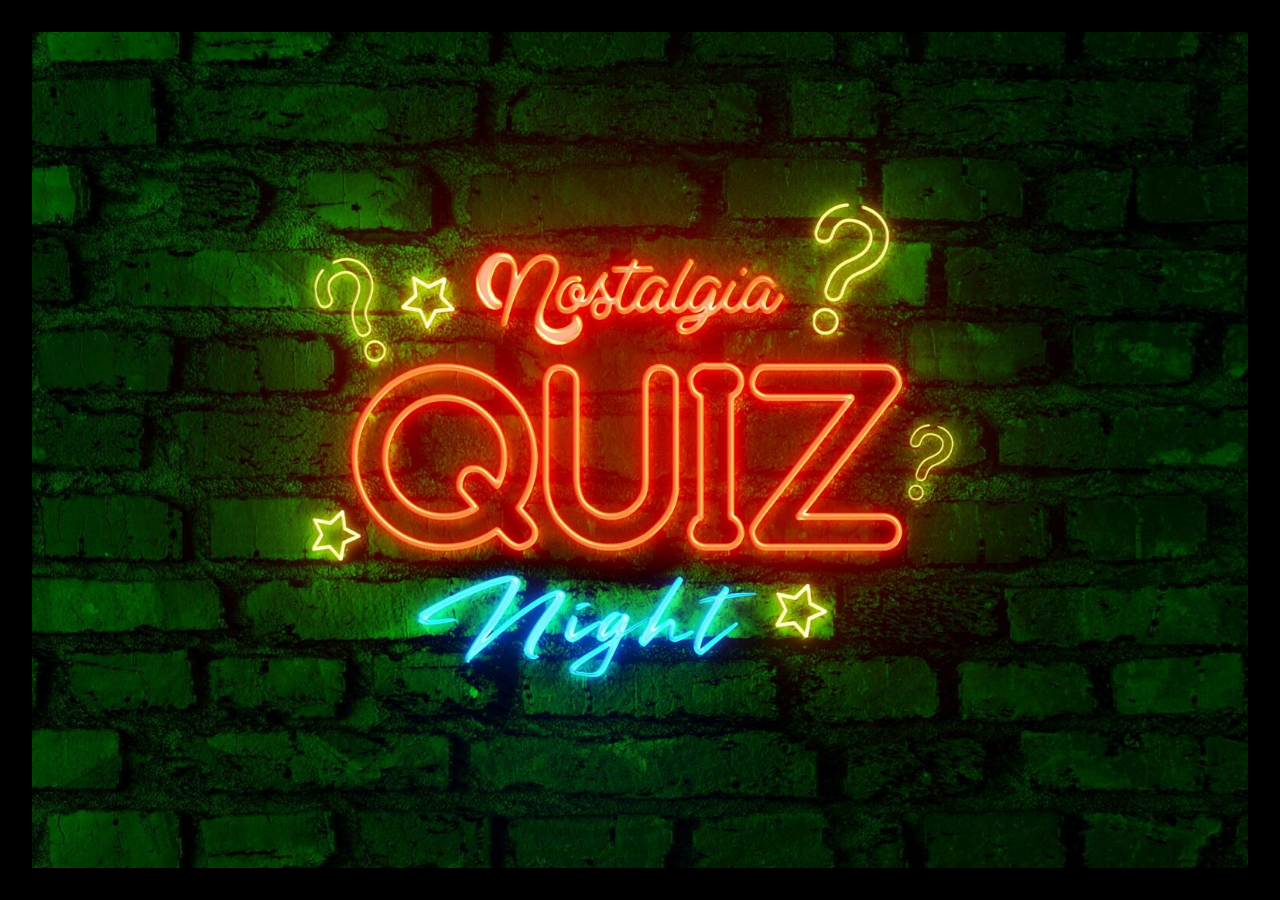
<file: index.html>
<!DOCTYPE html>
<html lang="en">
<head>
    <meta charset="UTF-8">
    <meta name="viewport" content="width=device-width, initial-scale=1.0">
    <title>Quiz Night</title>
    <link rel="stylesheet" href="styles.css">
</head>
<body>
    <!-- Main slide container -->
    <div id="slide-root"></div>

    <!-- Global countdown video overlay (hidden by default) -->
    <div id="countdown-overlay" class="countdown-overlay hidden">
        <video id="countdown-video" preload="auto"></video>
    </div>

    <!-- Control bar (appears on mouse movement) -->
    <div id="control-bar" class="control-bar">
        <button id="prev-btn" class="control-btn">← Prev</button>
        <span id="slide-counter" class="slide-counter">Slide 1 / 1</span>
        <button id="next-btn" class="control-btn">Next →</button>
        <button id="fullscreen-btn" class="control-btn fullscreen-btn">⤢ Fullscreen</button>
    </div>

    <!-- Error display area -->
    <div id="error-display" class="error-display hidden"></div>

    <script src="app.js"></script>
</body>
</html>
</file>
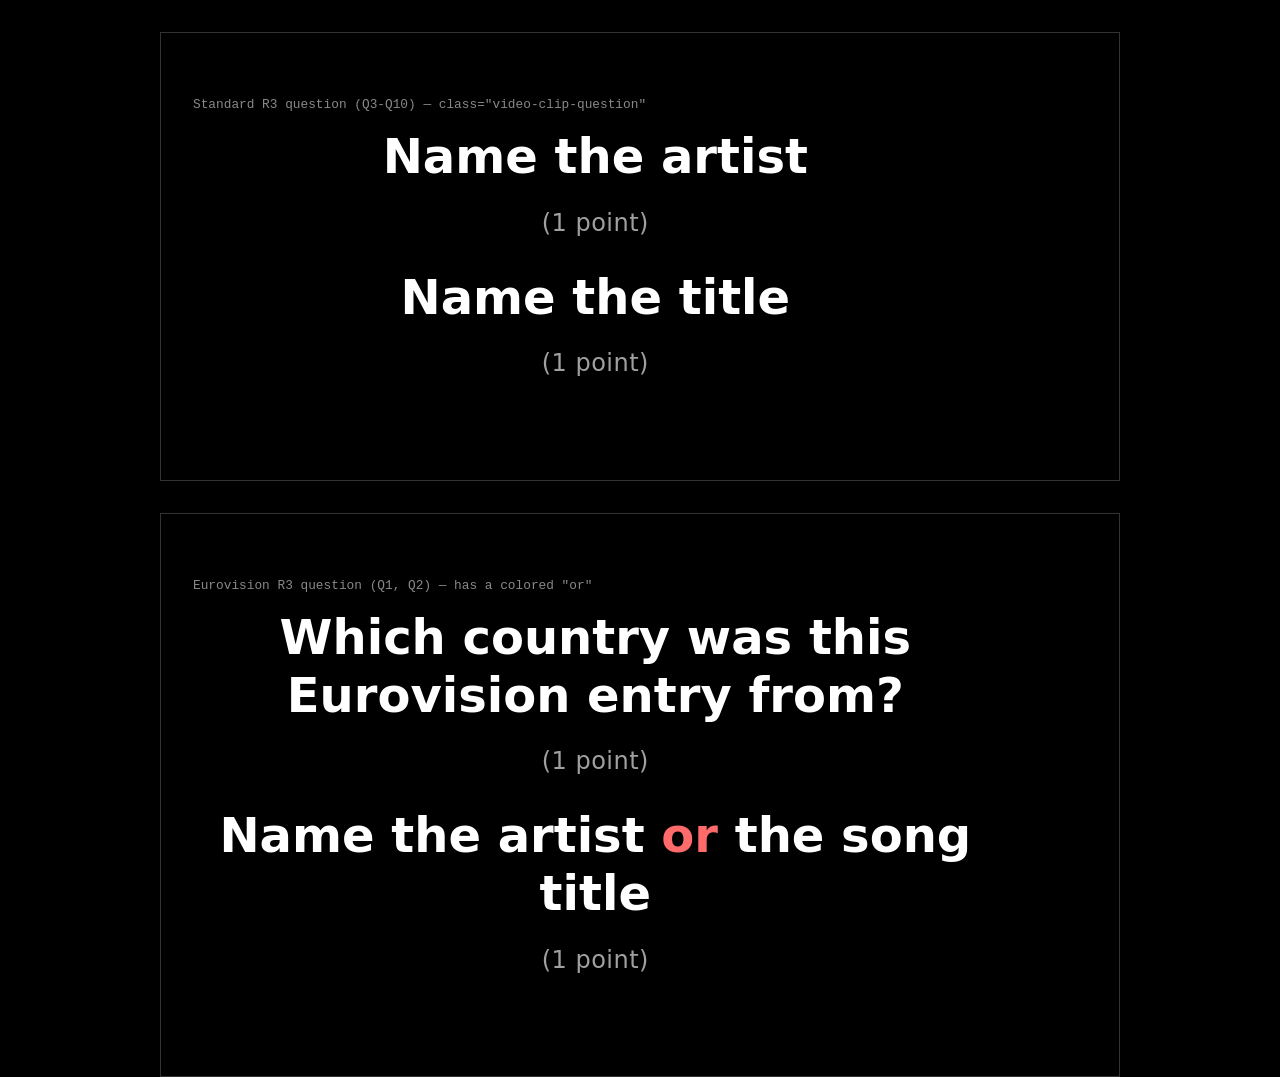
<file: test-r3.html>
<!DOCTYPE html>
<html lang="en">
<head>
<meta charset="UTF-8" />
<title>R3 Question Style Test</title>
<link rel="stylesheet" href="styles.css?v=test1" />
<style>
  body {
    background: #000; color: #fff; margin: 0;
    font-family: system-ui, sans-serif;
    --accent-color: #ffcc00;
    --secondary-accent: #ff6b6b;
  }
  .test-frame {
    border: 1px solid #333;
    margin: 2rem auto;
    padding: 4rem 2rem;
    max-width: 960px;
    text-align: center;
  }
  .label { color: #888; font-size: 0.8rem; text-align: left; margin-bottom: 1rem; font-family: monospace; }
</style>
</head>
<body>

<div class="test-frame">
  <div class="label">Standard R3 question (Q3-Q10) — class="video-clip-question"</div>
  <div class="video-clip-question">
    <p>Name the artist<br /><span class="q-point">(1 point)</span></p><p>Name the title<br /><span class="q-point">(1 point)</span></p>
  </div>
</div>

<div class="test-frame">
  <div class="label">Eurovision R3 question (Q1, Q2) — has a colored "or"</div>
  <div class="video-clip-question">
    <p>Which country was this Eurovision entry from?<br /><span class="q-point">(1 point)</span></p><p>Name the artist <span class="q-or">or</span> the song title<br /><span class="q-point">(1 point)</span></p>
  </div>
</div>

</body>
</html>
</file>
<file: styles.css>
/* ===== Global Reset & Base Styles ===== */
* {
    margin: 0;
    padding: 0;
    box-sizing: border-box;
}

body {
    font-family: system-ui, -apple-system, BlinkMacSystemFont, 'Segoe UI', sans-serif;
    overflow: hidden;
    background-color: #000000;
    color: #ffffff;
    width: 100vw;
    height: 100vh;
}

/* ===== Main Slide Container ===== */
#slide-root {
    width: 100%;
    height: 100%;
    display: flex;
    flex-direction: column;
    align-items: center;
    justify-content: center;
    padding: 2rem;
    position: relative;
}

/* ===== Control Bar (Host Controls) ===== */
.control-bar {
    position: fixed;
    top: 1rem;
    right: 1rem;
    display: flex;
    gap: 1rem;
    align-items: center;
    background-color: rgba(0, 0, 0, 0.7);
    padding: 0.75rem 1.5rem;
    border-radius: 8px;
    z-index: 900;
    opacity: 0;
    transition: opacity 0.3s ease;
    pointer-events: none;
}

.control-bar.visible {
    opacity: 1;
    pointer-events: all;
}

.control-btn {
    background-color: rgba(255, 255, 255, 0.2);
    color: #ffffff;
    border: 1px solid rgba(255, 255, 255, 0.3);
    padding: 0.5rem 1rem;
    border-radius: 4px;
    font-size: 0.9rem;
    cursor: pointer;
    transition: background-color 0.2s;
}

.control-btn:hover {
    background-color: rgba(255, 255, 255, 0.3);
}

.slide-counter {
    color: rgba(255, 255, 255, 0.8);
    font-size: 0.9rem;
    min-width: 100px;
    text-align: center;
}

/* ===== Countdown Video Overlay ===== */
.countdown-overlay {
    position: fixed;
    top: 0;
    left: 0;
    width: 100%;
    height: 100%;
    background-color: rgba(0, 0, 0, 0.8);
    display: flex;
    align-items: center;
    justify-content: center;
    z-index: 1000;
}

.countdown-overlay.hidden {
    display: none;
}

.countdown-overlay video {
    max-width: 80%;
    max-height: 80%;
    box-shadow: 0 10px 40px rgba(0, 0, 0, 0.5);
}

/* ===== Error Display ===== */
.error-display {
    position: fixed;
    top: 50%;
    left: 50%;
    transform: translate(-50%, -50%);
    background-color: #ff4444;
    color: #ffffff;
    padding: 2rem 3rem;
    border-radius: 8px;
    font-size: 1.2rem;
    text-align: center;
    z-index: 2000;
    max-width: 80%;
}

.error-display.hidden {
    display: none;
}

/* ===== Common Slide Styles ===== */
.slide {
    width: 100%;
    height: 100%;
    display: flex;
    flex-direction: column;
    align-items: center;
    justify-content: center;
    text-align: center;
}

.slide-title {
    font-size: 4rem;
    font-weight: bold;
    margin-bottom: 1.5rem;
    line-height: 1.2;
}

.slide-subtitle {
    font-size: 2rem;
    opacity: 0.8;
    margin-bottom: 2rem;
}

.slide-image {
    max-width: 60%;
    max-height: 40vh;
    object-fit: contain;
    margin: 2rem 0;
}

.slide-image.fullscreen {
    position: absolute;
    top: 0;
    left: 0;
    width: 100%;
    height: 100%;
    max-width: none;
    max-height: none;
    object-fit: cover;
    margin: 0;
}

/* ===== Welcome Slide ===== */
.welcome-slide .slide-title {
    font-size: 5rem;
}

.welcome-slide .logo-image {
    max-width: 30%;
    max-height: 30vh;
    margin-top: 2rem;
}

/* ===== Round Intro Slide ===== */
.round-intro-slide .slide-title {
    font-size: 4.5rem;
}

.slide-instructions {
    font-size: 1.8rem;
    margin-top: 2rem;
    color: var(--accent-color, #2AE2F0);
    font-weight: 600;
    text-align: center;
}

/* ===== Question Slides ===== */
.question-slide {
    position: relative;
}

.question-header {
    font-size: 1.5rem;
    opacity: 0.7;
    margin-bottom: 2rem;
}

.question-text {
    font-size: 3rem;
    font-weight: bold;
    margin-bottom: 2rem;
    line-height: 1.3;
    max-width: 90%;
}

.question-image {
    max-width: 70%;
    max-height: 35vh;
    object-fit: contain;
    margin: 1.5rem 0;
    border-radius: 8px;
}

/* Question Timer */
.question-timer {
    position: fixed;
    bottom: 3rem;
    right: 3rem;
    background-color: rgba(0, 0, 0, 0.7);
    color: #2AE2F0;
    font-size: 2.5rem;
    font-weight: bold;
    padding: 1rem 2rem;
    border-radius: 50%;
    min-width: 100px;
    min-height: 100px;
    display: flex;
    align-items: center;
    justify-content: center;
    border: 3px solid #2AE2F0;
}

/* ===== MCQ Options ===== */
.mcq-options {
    display: grid;
    grid-template-columns: 1fr 1fr;
    gap: 1.5rem;
    width: 80%;
    max-width: 1200px;
    margin-top: 2rem;
}

.mcq-option {
    background-color: rgba(255, 255, 255, 0.1);
    border: 2px solid rgba(255, 255, 255, 0.3);
    border-radius: 8px;
    padding: 1.5rem 2rem;
    font-size: 1.8rem;
    text-align: left;
    display: flex;
    align-items: center;
    transition: background-color 0.2s;
}

.mcq-option-label {
    font-weight: bold;
    margin-right: 1rem;
    min-width: 40px;
}

.mcq-option.correct {
    background-color: rgba(76, 175, 80, 0.3);
    border-color: #4caf50;
}

/* ===== Time's Up Message ===== */
.times-up-message {
    font-size: 6rem;
    font-weight: bold;
    color: #F05020;
    text-shadow: 0 0 20px rgba(240, 80, 32, 0.5);
    animation: timesUpPulse 0.5s ease-in-out;
    margin-top: 3rem;
}

@keyframes timesUpPulse {
    0% { transform: scale(0.5); opacity: 0; }
    50% { transform: scale(1.1); }
    100% { transform: scale(1); opacity: 1; }
}

/* ===== Video & Audio Questions ===== */
.question-video {
    max-width: 80%;
    max-height: 50vh;
    border-radius: 8px;
    box-shadow: 0 5px 20px rgba(0, 0, 0, 0.5);
}

.question-audio {
    width: 80%;
    max-width: 600px;
    margin-top: 2rem;
}

.audio-player {
    width: 100%;
    padding: 2rem;
    background-color: rgba(255, 255, 255, 0.1);
    border-radius: 8px;
    display: flex;
    flex-direction: column;
    align-items: center;
    gap: 1rem;
}

.audio-player audio {
    width: 100%;
}

/* ===== Answer Slide ===== */
.answer-slide .question-text {
    font-size: 2.5rem;
    margin-bottom: 1rem;
}

.answer-text {
    font-size: 2.5rem;
    color: #4caf50;
    font-weight: bold;
    margin: 2rem 0;
}

/* Supplementary detail under the green answer (year, context, sponsor, etc).
   Smaller + italic + softer grey so contestants don't think they had to write it. */
.answer-note {
    display: block;
    font-size: 0.6em;
    font-style: italic;
    font-weight: normal;
    color: #a0a0a0;
    margin-top: 0.6em;
    line-height: 1.3;
}

.answer-extra-text {
    font-size: 1.8rem;
    opacity: 0.9;
    margin-top: 1.5rem;
    max-width: 80%;
}

/* ===== Leaderboard ===== */
.leaderboard-container {
    width: 80%;
    max-width: 1000px;
}

.leaderboard-title {
    font-size: 3.5rem;
    margin-bottom: 3rem;
}

.leaderboard-table {
    width: 100%;
    border-collapse: separate;
    border-spacing: 0 1rem;
}

.leaderboard-table thead th {
    font-size: 1.8rem;
    padding: 1rem;
    text-align: left;
    opacity: 0.7;
}

.leaderboard-table tbody tr {
    background-color: rgba(255, 255, 255, 0.1);
}

.leaderboard-table tbody td {
    font-size: 2rem;
    padding: 1.5rem 2rem;
    border-top: 1px solid rgba(255, 255, 255, 0.2);
    border-bottom: 1px solid rgba(255, 255, 255, 0.2);
}

.leaderboard-table tbody td:first-child {
    border-left: 1px solid rgba(255, 255, 255, 0.2);
    border-radius: 8px 0 0 8px;
}

.leaderboard-table tbody td:last-child {
    border-right: 1px solid rgba(255, 255, 255, 0.2);
    border-radius: 0 8px 8px 0;
}

.leaderboard-rank {
    font-weight: bold;
    color: #2AE2F0;
    width: 80px;
}

.leaderboard-name {
    text-align: left;
}

.leaderboard-score {
    text-align: right;
    font-weight: bold;
    width: 150px;
}

/* Top 3 special styling */
.leaderboard-table tbody tr:nth-child(1) {
    background-color: rgba(255, 215, 0, 0.2);
}

.leaderboard-table tbody tr:nth-child(2) {
    background-color: rgba(192, 192, 192, 0.2);
}

.leaderboard-table tbody tr:nth-child(3) {
    background-color: rgba(205, 127, 50, 0.2);
}

/* ===== Info/Break Slide ===== */
.info-slide .slide-title {
    font-size: 4rem;
}

.info-slide {
    position: relative;
    background-color: #000000;
    overflow: hidden;
}

/* Position title at bottom when fullscreen image is present */
.info-slide:has(.slide-image.fullscreen) .slide-title {
    position: absolute;
    bottom: 2rem;
    left: 0;
    right: 0;
    z-index: 10;
    text-align: center;
    margin: 0;
    padding: 0 2rem;
}

/* Overlay htmlContent on top of fullscreen image (welcome-2 prompt) */
.info-slide:has(.slide-image.fullscreen) .slide-html-content {
    position: absolute;
    left: 0;
    right: 0;
    bottom: 7vh;
    z-index: 10;
    text-align: center;
    padding: 0 2rem;
}

/* Welcome prompt — white host instruction over brick wall */
.welcome-prompt {
    font-size: 3rem;
    font-weight: 600;
    color: #FFFFFF;
    line-height: 1.4;
    text-shadow:
        0 0 12px rgba(255, 255, 255, 0.5),
        0 2px 8px rgba(0, 0, 0, 0.7);
}

/* ===== Thank You Slide ===== */
.thank-you-slide .slide-title {
    font-size: 5rem;
}

/* ===== Media Warning ===== */
.media-warning {
    background-color: rgba(255, 152, 0, 0.3);
    border: 2px solid #ff9800;
    border-radius: 8px;
    padding: 1rem 2rem;
    margin: 1rem 0;
    font-size: 1.2rem;
}

/* ===== Utility Classes ===== */
.hidden {
    display: none !important;
}

/* ===== Responsive Adjustments ===== */
@media (max-width: 1200px) {
    .slide-title {
        font-size: 3rem;
    }

    .slide-subtitle {
        font-size: 1.5rem;
    }

    .question-text {
        font-size: 2.5rem;
    }

    .mcq-options {
        width: 90%;
    }

    .mcq-option {
        font-size: 1.5rem;
    }
}

/* ===== Prize Single Slide Styling ===== */
.prize-single {
    background: linear-gradient(135deg, rgba(42, 226, 240, 0.15) 0%, rgba(240, 80, 32, 0.15) 100%);
    border: 3px solid var(--accent-color, #2AE2F0);
    border-radius: 24px;
    padding: 3rem 4rem;
    max-width: 800px;
    margin: 0 auto;
    text-align: center;
    box-shadow: 0 15px 40px rgba(42, 226, 240, 0.3);
}

.prize-single h2 {
    color: var(--accent-color, #2AE2F0);
    font-size: 3rem;
    margin-bottom: 1.5rem;
    font-weight: bold;
    text-transform: uppercase;
    letter-spacing: 2px;
}

.prize-value {
    color: var(--secondary-accent, #F05020);
    font-size: 2rem;
    font-weight: bold;
    margin: 1.5rem 0;
}

.prize-single p {
    font-size: 1.8rem;
    line-height: 2;
    margin: 1rem 0;
    color: #ffffff;
}

.prize-subtext {
    font-size: 2.2rem !important;
    line-height: 2;
    margin: 1.5rem 0;
    color: #ffffff;
}

.prize-list {
    font-size: 1.5rem;
    line-height: 2.2;
    margin-top: 2rem;
    color: #ffffff;
    text-align: center;
}

.prize-list-small {
    font-size: 1.2rem;
    line-height: 1.8;
}

.prize-single em {
    color: var(--accent-color, #2AE2F0);
    font-style: normal;
    font-weight: 600;
}

@media (max-width: 1200px) {
    .prize-single {
        padding: 2rem 2.5rem;
        max-width: 90%;
    }

    .prize-single h2 {
        font-size: 2.2rem;
    }

    .prize-value {
        font-size: 1.6rem;
    }

    .prize-single p {
        font-size: 1.4rem;
    }

    .prize-subtext {
        font-size: 1.7rem !important;
    }

    .prize-list {
        font-size: 1.2rem;
        line-height: 1.8;
    }

    .prize-list-small {
        font-size: 1rem;
        line-height: 1.6;
    }
}

/* ===== Picture Slides ===== */
.picture-question-slide {
    position: relative;
}

.picture-fullscreen-slide {
    padding: 0;
    background-color: #000000;
}

.fullscreen-picture {
    width: 100%;
    height: 100%;
    object-fit: contain;
    background-color: #000000;
}

.picture-timer-slide {
    position: relative;
    padding: 0;
    background-color: #000000;
}

.picture-timer-image {
    width: 100%;
    height: 100%;
    object-fit: contain;
}

.picture-timer-overlay {
    position: absolute;
    bottom: 0;
    left: 0;
    right: 0;
    padding: 0.8rem 1.5rem;
    background: rgba(0, 0, 0, 0.75);
    color: #ffffff;
    font-size: 1.8rem;
    font-weight: bold;
    text-align: center;
}

.picture-timer-header {
    color: var(--accent-color, #2AE2F0);
}

/* ===== Video Clip Slides ===== */
.video-clip-slide,
.video-clip-timer-slide {
    position: relative;
}

.video-clip-question {
    font-size: 3rem;
    font-weight: bold;
    margin-bottom: 2rem;
    line-height: 1.3;
    max-width: 90%;
}

.video-fullscreen-slide {
    padding: 0;
    background-color: #000000;
}

.fullscreen-video {
    width: 100%;
    height: 100%;
    object-fit: contain;
    background-color: #000000;
}

/* Multi-part questions use <p> per part; <br /> + .q-point gives a smaller grey hint under each. */
.question-text p,
.video-clip-question p {
    margin: 0 0 1.6rem 0;
    line-height: 1.2;
}

.question-text p:last-child,
.video-clip-question p:last-child {
    margin-bottom: 0;
}

.q-point {
    font-size: 0.5em;
    font-weight: normal;
    color: #a0a0a0;
    letter-spacing: 0.02em;
}

/* Inline conjunctions in points-bearing questions: "and" → primary accent, "or" → secondary accent. */
.q-and {
    color: var(--accent-color);
}

.q-or {
    color: var(--secondary-accent);
}

/* Inline clarification / "not X" disambiguation in a question — secondary accent + small + italic. */
.q-warn {
    color: var(--secondary-accent);
    font-size: 0.55em;
    font-style: italic;
    font-weight: normal;
    margin-left: 0.35em;
    letter-spacing: 0.01em;
    white-space: nowrap;
}

/* ===== Quiz #7: green neon-brick wall (from the 2026 green poster) =====
   Question/answer slides stay pure black for the projector; the "moment"
   slides (round intros, end-of-round, reveals, prizes, thank-you) get the wall. */
.round-intro-slide,
.info-slide:not(:has(.slide-image.fullscreen)),
.thank-you-slide {
    background: linear-gradient(rgba(0, 0, 0, 0.45), rgba(0, 0, 0, 0.45)), url('media/bg-green-brick.jpg') center / cover no-repeat;
}

.round-intro-slide .slide-title,
.thank-you-slide .slide-title {
    color: #fff;
    text-shadow: 0 0 8px var(--secondary-accent), 0 0 24px var(--secondary-accent), 0 0 48px rgba(240, 80, 32, 0.6);
}

.round-intro-slide .slide-instructions {
    text-shadow: 0 0 10px rgba(42, 226, 240, 0.6);
}
</file>
